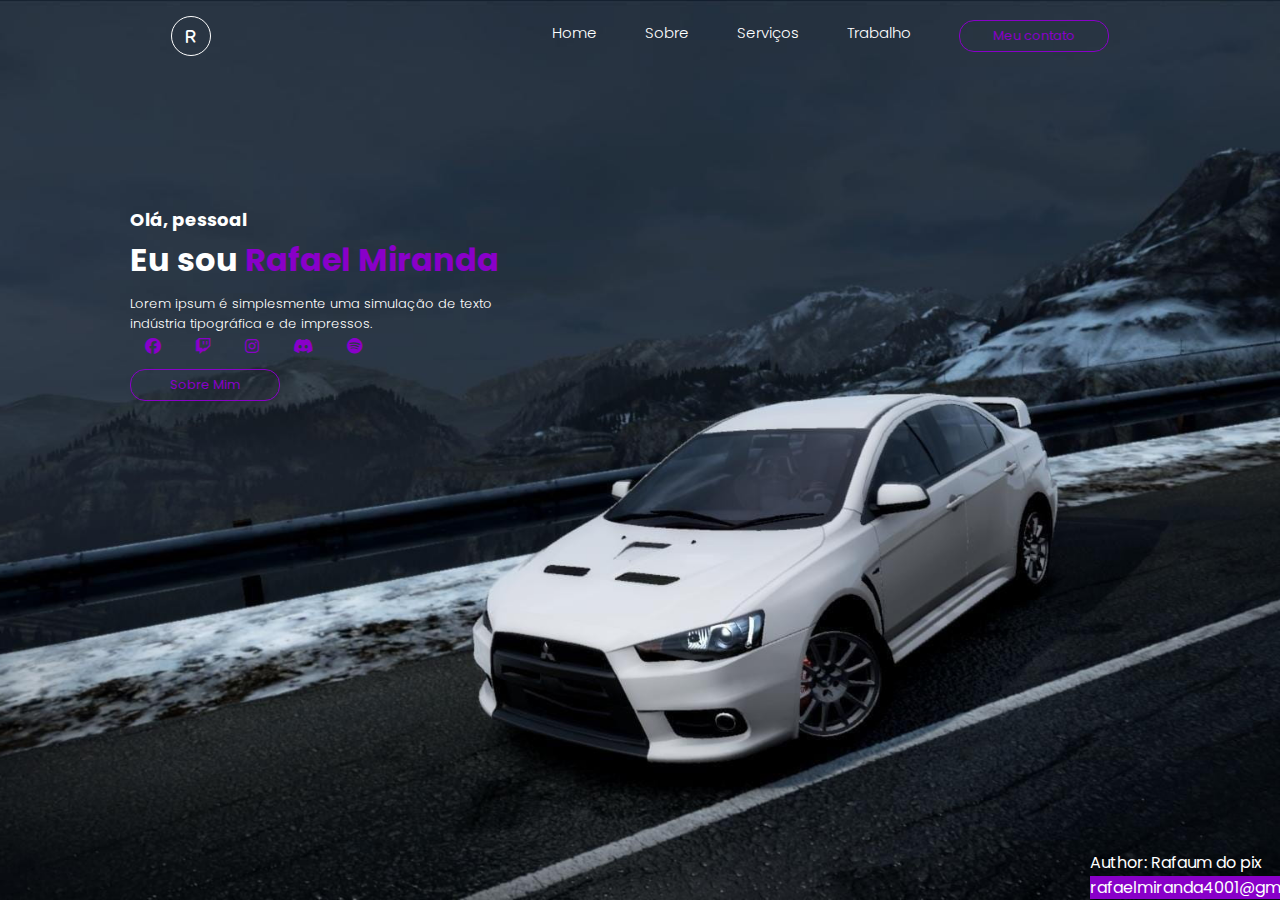
<file: index.html>
<!DOCTYPE html>
<html lang="Pt-br">
<head>
    <meta charset="UTF-8">
    <meta name="viewport" content="width=device-width, initial-scale=1.0">
    <title>Rafael Miranda</title>
    <link rel="stylesheet" href="https://cdnjs.cloudflare.com/ajax/libs/font-awesome/6.1.0/css/all.min.css">
    <link rel="stylesheet" href="style.css">
</head>
<body>
    <div class="background">
        <header>
            <div class="logo">
                <i class="fa-solid fa-r"></i>
            </div>   
            <div class="cabeçalho-link">
                <li>
                    <a href="home.html">Home</a>
                </li>
                <li>
                    <a href="sobre.html">Sobre</a>
                </li>
                <li>
                    <a href="serviços.html">Serviços</a>
                </li>
                <li>
                    <a href="trabalho.html">Trabalho</a>
                </li>
                <button href="meucontato.html">Meu contato</button>
            </div>         
        </header>

        <div class="container-text">
            <div class="text">
                <h3>Olá, pessoal</h3>
                <h1>Eu sou <span>Rafael Miranda</span></h1>
                <p>Lorem ipsum é simplesmente uma simulação de texto 
                    <br> indústria tipográfica e de impressos.</p>
                    <div class="redes-sociais">
                        <a href="https://www.facebook.com/profile.php?id=100018816489353"><i class="fa-brands fa-facebook"></i></a>
                        <a href="https://www.twitch.tv/rafaumzk"><i class="fa-brands fa-twitch"></i></a>
                        <a href="https://www.instagram.com/_rafaumz/"><i class="fa-brands fa-instagram"></i></a>
                        <a href="https://discord.gg/UPzyfRgvWz"><i class="fa-brands fa-discord"></i></i></a>
                        <a href="https://open.spotify.com/user/21sn6vpotsfyyoybdfxlksy4a"><i class="fa-brands fa-spotify"></i></a>
                    </div>
                    <button href="sobremim.html" class="btn">Sobre Mim</button>
            </div>
                <footer id="footer-content">
                <p>Author: Rafaum do pix</p>
                <p><a href="rafaelmiranda4001@gmail.com">rafaelmiranda4001@gmail.com</a></p>
                </footer>
</body>
</html>
</file>
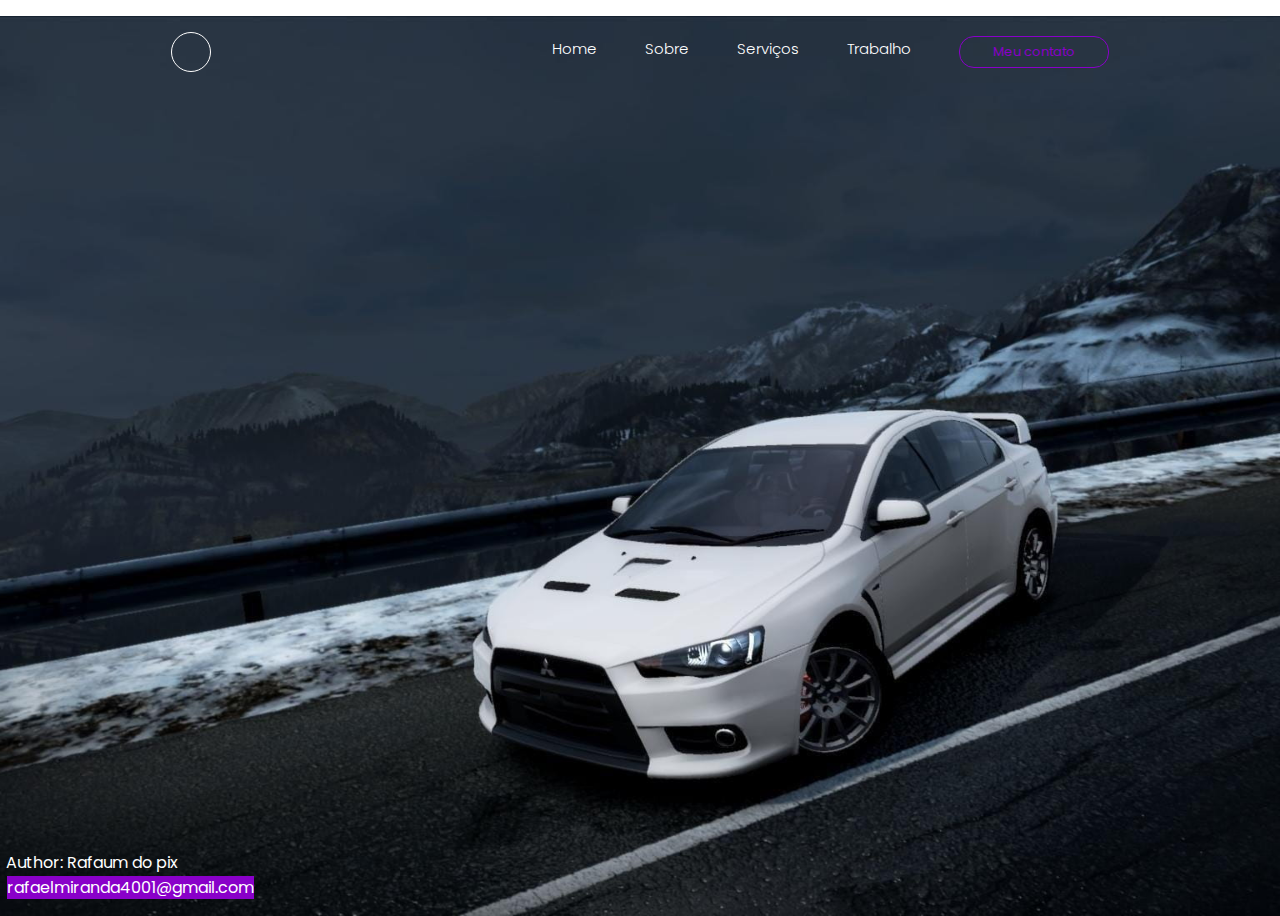
<file: home.html>
<!DOCTYPE html>
<html lang="Pt-br">
<head>
    <meta charset="UTF-8">
    <meta name="viewport" content="width=device-width, initial-scale=1.0">
    <title>Home</title>
    <link rel="stylesheet" href="home.css">
</head>
<body>
    <header>
        <div class="background">
        <header>
            <div class="logo">
                <i class="fa-solid fa-r"></i>
            </div> 
            <div class="cabeçalho-link">
                <li>
                    <a href="home.html">Home</a>
                </li>
                <li>
                    <a href="#">Sobre</a>
                </li>
                <li>
                    <a href="#">Serviços</a>
                </li>
                <li>
                    <a href="#">Trabalho</a>
                </li>
                <button>Meu contato</button>
            </div>
            </header>          
    <footer id="footer-content">
        <p>Author: Rafaum do pix</p>
        <p><a href="rafaelmiranda4001@gmail.com">rafaelmiranda4001@gmail.com</a></p>
      </footer>
</body>
</html>
</file>
<file: style.css>
@import url('https://fonts.googleapis.com/css2?family=Poppins:ital,wght@0,400;0,500;0,600;0,700;0,800;0,900;1,400;1,500;1,600;1,700;1,800;1,900&display=swap');
*{
    margin: 0;
    padding: 0;
    box-sizing: border-box;
    text-decoration: none;
    list-style: none;
    font-family: "poppins", sans-serif;
}
body{
    overflow: hidden;
}
#footer-content {
    color: #fff;
    position: absolute;
    bottom: 0;
    width: 100%;
    text-align: left;
    margin-left: 75%;
    
    
}
#footer-content a{
    color: #fff;
    background-color: #8900c9;
    
}
.background{
    background: linear-gradient(rgba(0, 0, 0, 0.5), rgba(0, 0, 0, 0.5));
    background-image: url(lancer5.jpg);
    background-size: cover;
    background-position: center;
    width: 100%;
    height: 100vh;
}
header{
    display: flex;
    justify-content: space-around;
    max-width: 100%;
    align-items: center;
    text-align: center;
    padding-top: 1rem;
}
.cabeçalho-link{
    display: flex;
    gap: 3rem;
    font-weight: 300;
    cursor: pointer;
}
.cabeçalho-link a{
    color: white;
    font-size: 15px;
}
.cabeçalho-link a:hover{
    color: #8900c9;
    transition: 0.3s all;
}
.logo{
    height: 40px;
    width: 40px;
    background: transparent;
    border: 1px solid #ffffff;
    color: #ffffff;
    border-radius: 50%;
    display: inline-flex;
    align-items: center;
    justify-content: center;
    font-size: 15px;
    cursor: pointer;
}
button{
    color: #8900c9;
    background: transparent;
    border: solid 1px #8900c9;
    padding: 5px;
    border-radius: 15px;
    font-size: 13px;
    width: 150px;
    cursor: pointer;
}
button:hover{
    background-color: #8900c9;
    color: white;
    transition: 0.5s all;
}
.container-text{
    padding: 150px 0 0 130px;
}
.text h3{
    color: white;
    font-size: 18px;
}
.text h1{
    color: white;
    margin-top: 3px;
}
.text span{
    color: #8900c9;
}
.text p{
    color: white;
    font-size: 13px;
    font-weight: 300;
    margin-top: 10px;
}
.redes-sociais a{
    color: #8900c9;
    padding: 15px;
    margin-top: 10px;
}
.btn{
    margin-top: 10px;
}
</file>
<file: home.css>
@import url('https://fonts.googleapis.com/css2?family=Poppins:ital,wght@0,400;0,500;0,600;0,700;0,800;0,900;1,400;1,500;1,600;1,700;1,800;1,900&display=swap');
*{
    margin: 0;
    padding: 0;
    box-sizing: border-box;
    text-decoration: none;
    list-style: none;
    font-family: "poppins", sans-serif;
}
body{
    overflow: hidden;
}
#footer-content {
    color: #fff;
    position: absolute;
    bottom: 0;
    width: 100%;
    text-align: left;
    margin-left: 6px;
}
#footer-content a{
    color: #fff;
    text-align: left;
    background-color: #8900c9;
    margin-left: 1px;
}
.background{
    background: linear-gradient(rgba(0, 0, 0, 0.5), rgba(0, 0, 0, 0.5));
    background-image: url(lancer5.jpg);
    background-size: cover;
    background-position: center;
    width: 100%;
    height: 100vh;
}
header{
    display: flex;
    justify-content: space-around;
    max-width: 100%;
    align-items: center;
    text-align: center;
    padding-top: 1rem;
}
.cabeçalho-link{
    display: flex;
    gap: 3rem;
    font-weight: 300;
    cursor: pointer;
}
.cabeçalho-link a{
    color: white;
    font-size: 15px;
}
.cabeçalho-link a:hover{
    color: #8900c9;
    transition: 0.3s all;
}
.logo{
    height: 40px;
    width: 40px;
    background: transparent;
    border: 1px solid #ffffff;
    color: #ffffff;
    border-radius: 50%;
    display: inline-flex;
    align-items: center;
    justify-content: center;
    font-size: 15px;
    cursor: pointer;
}
button{
    color: #8900c9;
    background: transparent;
    border: solid 1px #8900c9;
    padding: 5px;
    border-radius: 15px;
    font-size: 13px;
    width: 150px;
    cursor: pointer;
}
button:hover{
    background-color: #8900c9;
    color: white;
    transition: 0.5s all;
}
.container-text{
    padding: 150px 0 0 130px;
}
.text h3{
    color: white;
    font-size: 18px;
}
.text h1{
    color: white;
    margin-top: 3px;
}
.text span{
    color: #8900c9;
}
.text p{
    color: white;
    font-size: 13px;
    font-weight: 300;
    margin-top: 10px;
}
.redes-sociais a{
    color: #8900c9;
    padding: 15px;
    margin-top: 10px;
}
.btn{
    margin-top: 10px;
}
</file>
